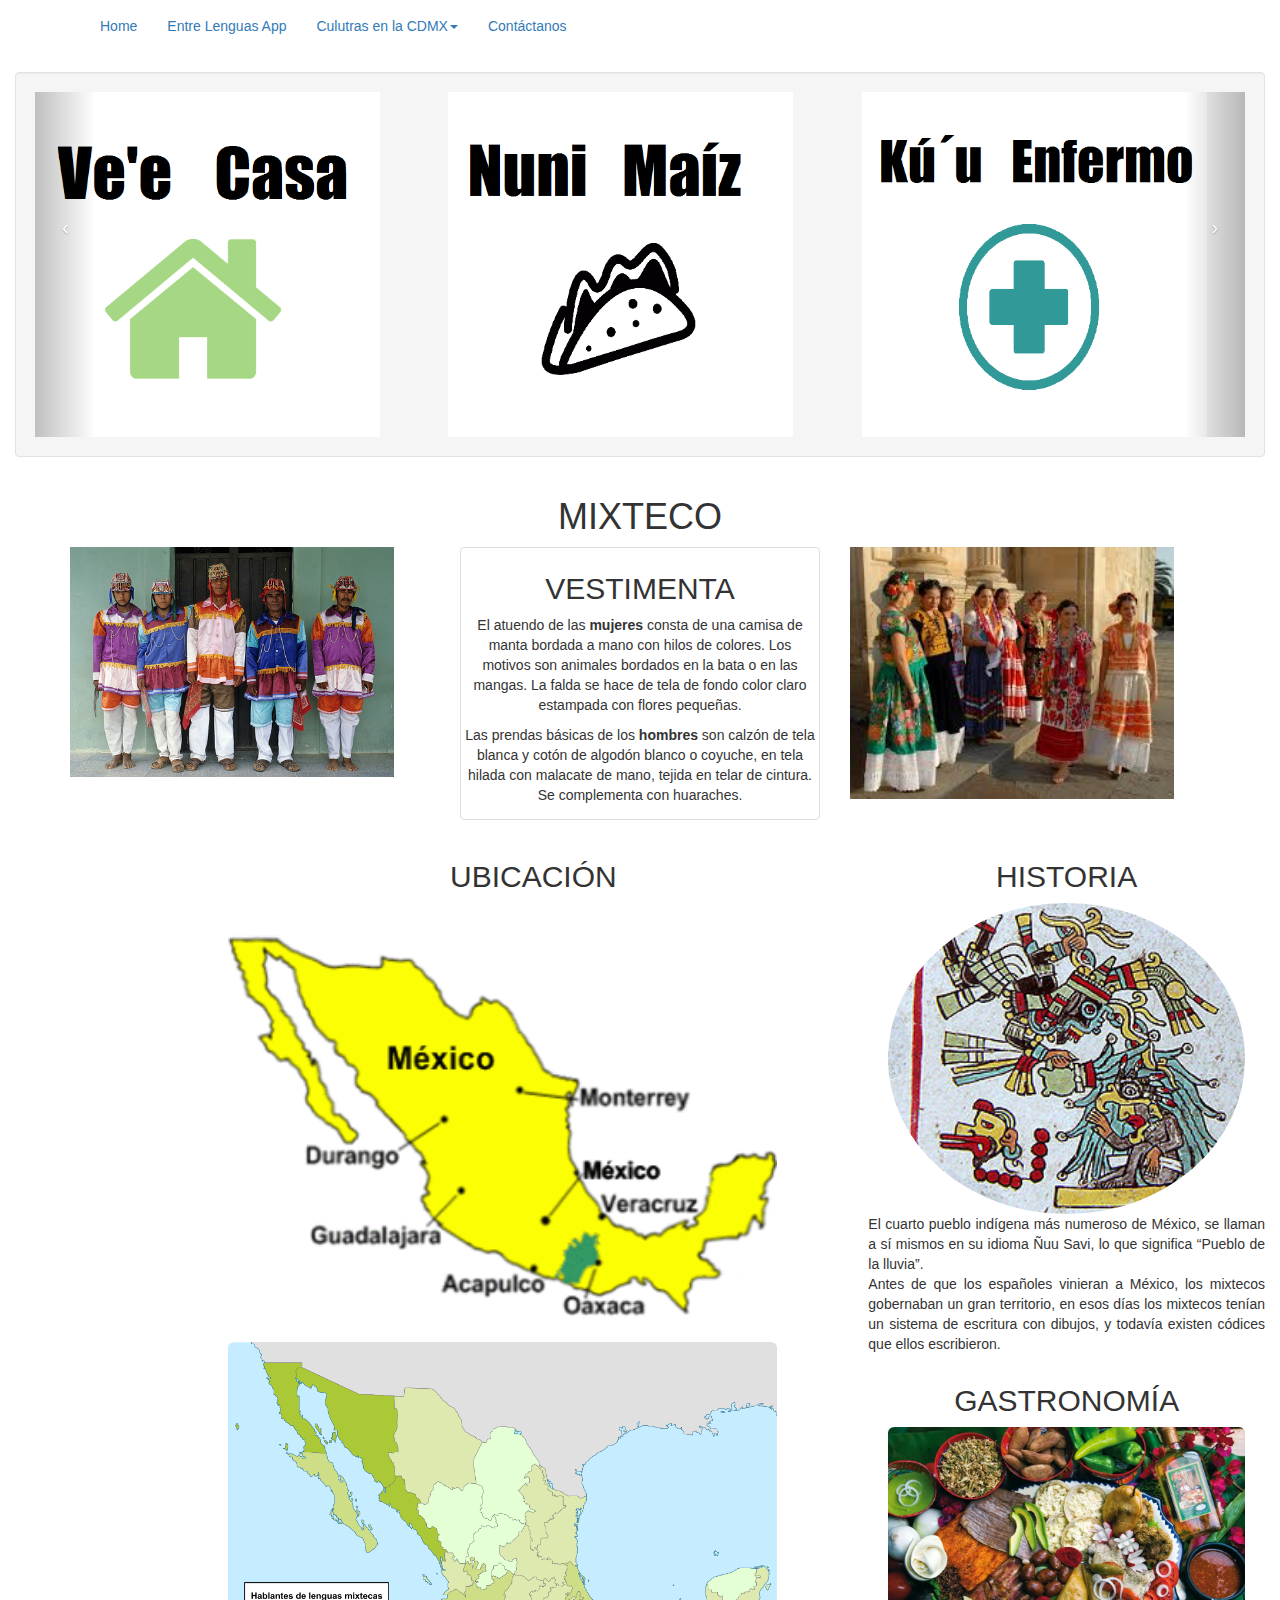
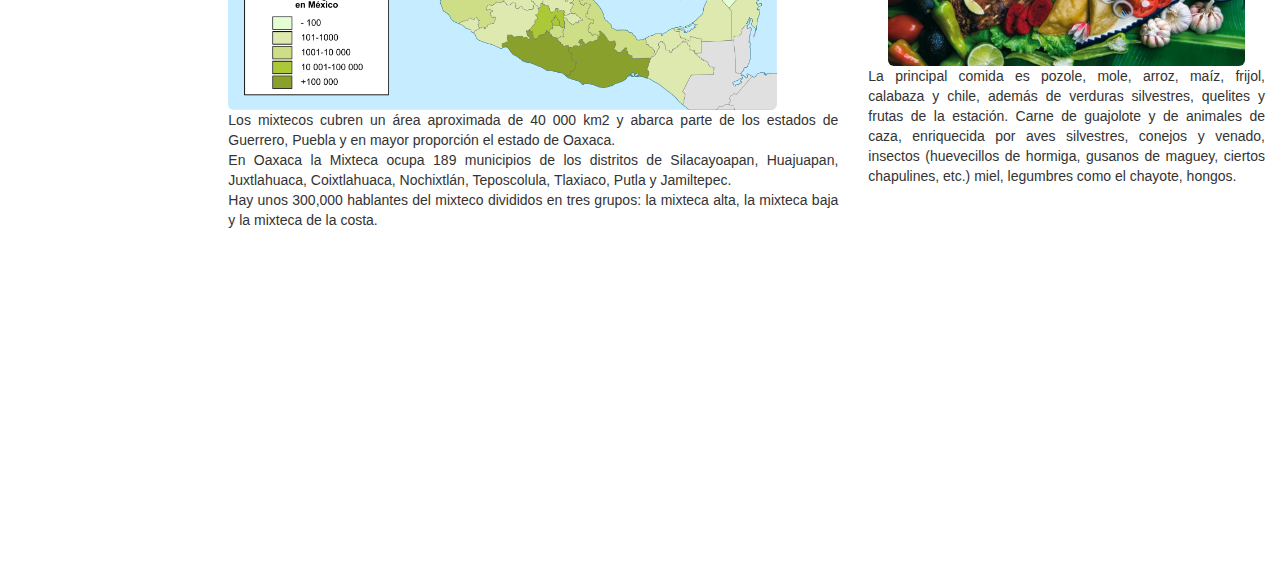
<file: mixteca.html>
<!DOCTYPE html>
<html lang="en">
	<head>
		<meta charset="utf-8">
		<meta http-equiv="X-UA-Compatible" content="IE=edge">
		<meta name="viewport" content="width=device-width, initial-scale=1">
		<title>Mixteco</title>
		<link rel="stylesheet" href="https://maxcdn.bootstrapcdn.com/bootstrap/3.3.5/css/bootstrap.min.css"><!-- Bootstrap -->
		<link rel="stylesheet" href="https://maxcdn.bootstrapcdn.com/font-awesome/4.4.0/css/font-awesome.min.css">
		<link rel="stylesheet" href="style.css">
		<!-- HTML5 Shim and Respond.js IE8 support of HTML5 elements and media queries -->
		<!-- WARNING: Respond.js doesn't work if you view the page via file:// -->
		<!--[if lt IE 9]>
		<script src="https://oss.maxcdn.com/libs/html5shiv/3.7.2/html5shiv.js"></script>
		<script src="https://oss.maxcdn.com/libs/respond.js/1.4.2/respond.min.js"></script>
		<![endif]-->
	</head>

	<body>
		<header>
		<div class="container-fluid">
		<div class="row">
			<div class="col-xs-12 col-lg-12">
				<nav class="navbar" role="navigation" name="#home">
					<div class="container">
			    		<div class="navbar-header">
			          	<button type="button" class="navbar-toggle collapsed" data-toggle="collapse" data-target="#barra1">
			            	<span class="sr-only">Menú</span>
			            	<span class="fa fa-navicon fa-2x"></span>  <!-- MENU  HAMBURGUESA CON UN SOLO ICONO -->
			          	</button> 
			    		</div>
			    	<div class="collapse navbar-collapse" id="barra1">
			      		<ul class="nav navbar-nav navbar-left">
						    <li class="active"><a href="index.html">Home</a></li>
						    <li><a  href="APP">Entre Lenguas App</a></li>
							    <li class="dropdown">
						          	<a class="dropdown-toggle" data-toggle="dropdown" href="#">Culutras en la CDMX<span class="caret"></span></a>
						         	 <ul class="dropdown-menu">
						            	<li><a href="nahuatl.html" target="_blank">Nahuatl</a></li>
						            	<li><a href="mixteca.html" target="_blank">Mixteca</a></li>
						            	<li><a href="otomi.html">Otomi</a></li>
						            	<li><a href="mazateco.html">Mazateco</a></li>
						          	</ul>
							     </li>
						    <li><a  href="Contacto">Contáctanos</a></li>
			          	</ul>
			   		 </div>
					</div>
			   	</nav>		
			</div>		
		</div>
		</div>
	</header>
		<div class="container-fluid"><!--inicio contenedor-->
			<section>
				<div class="row">
					<div class="col-lg-12 hidden-md"><!--SLIDER-->
						<div class="well">
							<div id="myCarousel" class="carousel slide"><!-- Carousel items -->
								<div class="carousel-inner">
									<div class="item active">
										<div class="row">
											<div class="col-sm-4">
												<a href="#"><img src="img/mixteco/palabra1.png" alt="Image" class="img-responsive"></a>
											</div>
											<div class="col-sm-4">
												<a href="#"><img src="img/mixteco/palabra2.png" alt="Image" class="img-responsive"></a>
											</div>
											<div class="col-sm-4">
												<a href="#"><img src="img/mixteco/palabra3.png" alt="Image" class="img-responsive"></a>
											</div>
										</div>
									</div>
									<div class="item">
										<div class="row">
											<div class="col-sm-4">
												<a href="#"><img src="img/mixteco/palabra4.png" alt="Image" class="img-responsive"></a>
											</div>
											<div class="col-sm-4">
												<a href="#"><img src="img/mixteco/palabra5.png" alt="Image" class="img-responsive"></a>
											</div>
											<div class="col-sm-4">
												<a href="#"><img src="img/mixteco/palabra3.png" alt="Image" class="img-responsive"></a>
											</div>
										</div>
									</div>
								</div><!--/carousel-inner--> 
								<a class="left carousel-control" href="#myCarousel" data-slide="prev">‹</a>
								<a class="right carousel-control" href="#myCarousel" data-slide="next">›</a>
							</div><!--/myCarousel-->
						</div><!--/well-->
					</div>
				</div>
			</section>
			<section>
				<div class="row"><!--TITULO LENGUA-->
					<div class="col-lg-12 col-md-12 text-center">
						<h1>MIXTECO</h1>
					</div>
				</div>
				<div class="container">
					<div class="row"><!--VESTIMENTA, TEXTO, VESTIMENTA-->
						<div class="col-lg-4 col-md-4">
							<img  class="img-responsive" src="img/mixteco/ropa-hombres.jpg" alt="ropa-hombres">
						</div>
						<div class="col-lg-4 col-md-4 text-center">
							<div class="thumbnail">
								<h2>VESTIMENTA</h2>
								<p>El atuendo de las <strong>mujeres</strong> consta de una camisa de manta bordada a mano con hilos de colores. Los motivos son animales bordados en la bata o en las mangas. La falda se hace de tela de fondo color claro estampada con flores pequeñas.</p>
								<p>Las prendas básicas de los <strong>hombres</strong> son calzón de tela blanca y cotón de algodón blanco o coyuche, en tela hilada con malacate de mano, tejida en telar de cintura. Se complementa con huaraches.</p>
							</div>
						</div>
						<div class="col-lg-4 col-md-4">
							<img class="img-responsive" src="img/mixteco/mujer.jpg" alt="ropa-mujeres">
						</div>
					</div>
				</div>
			</section>
			<section>
				<div class="row"><!--PUBLICIDAD, REGIONES, HISTORIA, COMIDA-->			
					<div class="col-lg-2 col-md-2">
						<!--publicidad-->
					</div>
					<div class="col-lg-6 col-md-6">
						<div class="row"><!--inicio de ubicacion-->
							<div class="col-lg-12 col-md-12">
								<h2 class="text-center pd-5">UBICACIÓN</h2>
								<div class="contenedor block-center"><!--inicio mapa-->
									<img class="img-rounded mapa" class="img-responsive" src="img/mixteco/mapa.gif" alt="mapa">
									<img class="img-rounded mapa oculta" class="img-responsive" src="img/mixteco/mapa.png" alt="mapa">		
								</div><!--fin de mapa-->
								<p class="text-justify pd-5">Los mixtecos cubren un área aproximada de 40 000 km2 y abarca parte de los estados de Guerrero, Puebla y en mayor proporción el estado de Oaxaca.<br>En Oaxaca la Mixteca ocupa 189 municipios de los distritos de Silacayoapan, Huajuapan, Juxtlahuaca, Coixtlahuaca, Nochixtlán, Teposcolula, Tlaxiaco, Putla y Jamiltepec.<br>Hay unos 300,000 hablantes del mixteco divididos en tres grupos: la mixteca alta, la mixteca baja y la mixteca de la costa.</p>
							</div>
						</div><!--fin de ubicacion-->
						<div class="row"><!--inicio de video-->
							<div class="col-lg-12 col-md-12">
								<div class="embed-responsive embed-responsive-16by9"><!--video-->
									<iframe class="embed-responsive-item" src="https://www.youtube.com/embed/OsJM1z6RIH0"></iframe>
								</div>
							</div>
						</div><!--fin de video-->
					</div>
					<div class="col-lg-4 col-md-4">
						<div class="row"><!--inicio de historia-->
							<div class="col-lg-12 col-md-12">
								<h2 class="text-center pd-5">HISTORIA</h2>
								<img class="img-circle center-block" src="img/mixteco/mixteco.jpg" alt="mixteco">
								<p class="text-justify pd-5">El cuarto pueblo indígena más numeroso de México, se llaman a sí mismos en su idioma Ñuu Savi, lo que significa “Pueblo de la lluvia”.<br>Antes de que los españoles vinieran a México, los mixtecos gobernaban un gran territorio, en esos días los mixtecos tenían un sistema de escritura con dibujos, y todavía existen códices que ellos escribieron.</p>
							</div>
						</div><!--fin de historia-->
						<div class="row"><!--inicio de comida-->
							<div class="col-lg-12 col-md-12">
								<h2 class="text-center pd-5">GASTRONOMÍA</h2>
								<img class="img-rounded center-block" src="img/mixteco/comida.jpg" alt="mixteco">
								<p  class="text-justify pd-5">La principal comida es pozole, mole, arroz, maíz, frijol, calabaza y chile, además de verduras silvestres, quelites y frutas de la estación. Carne de guajolote y de animales de caza, enriquecida por aves silvestres, conejos y venado, insectos (huevecillos de hormiga, gusanos de maguey, ciertos chapulines, etc.) miel, legumbres como el chayote, hongos.</p>
							</div>
						</div><!--fin de comida-->
					</div>
				</div>
			</section>
			<footer>
				<div class="row">
					<div class="col-lg-12 col-md-12">

					</div>
				</div>
			</footer>
		</div><!--fin de contenedor-->
		<!-- jQuery (necessary for Bootstrap's JavaScript plugins) -->
		<script src="https://ajax.googleapis.com/ajax/libs/jquery/1.11.3/jquery.min.js"></script>
		<!-- Include all compiled plugins (below), or include individual files as needed -->
		<script src="https://maxcdn.bootstrapcdn.com/bootstrap/3.3.5/js/bootstrap.min.js"></script>
	</body>
</html>
</file>
<file: style.css>
img{
  width: 90%;
}
.carousel-control {
  padding-top:10%;
  width:5%;
}
</file>
